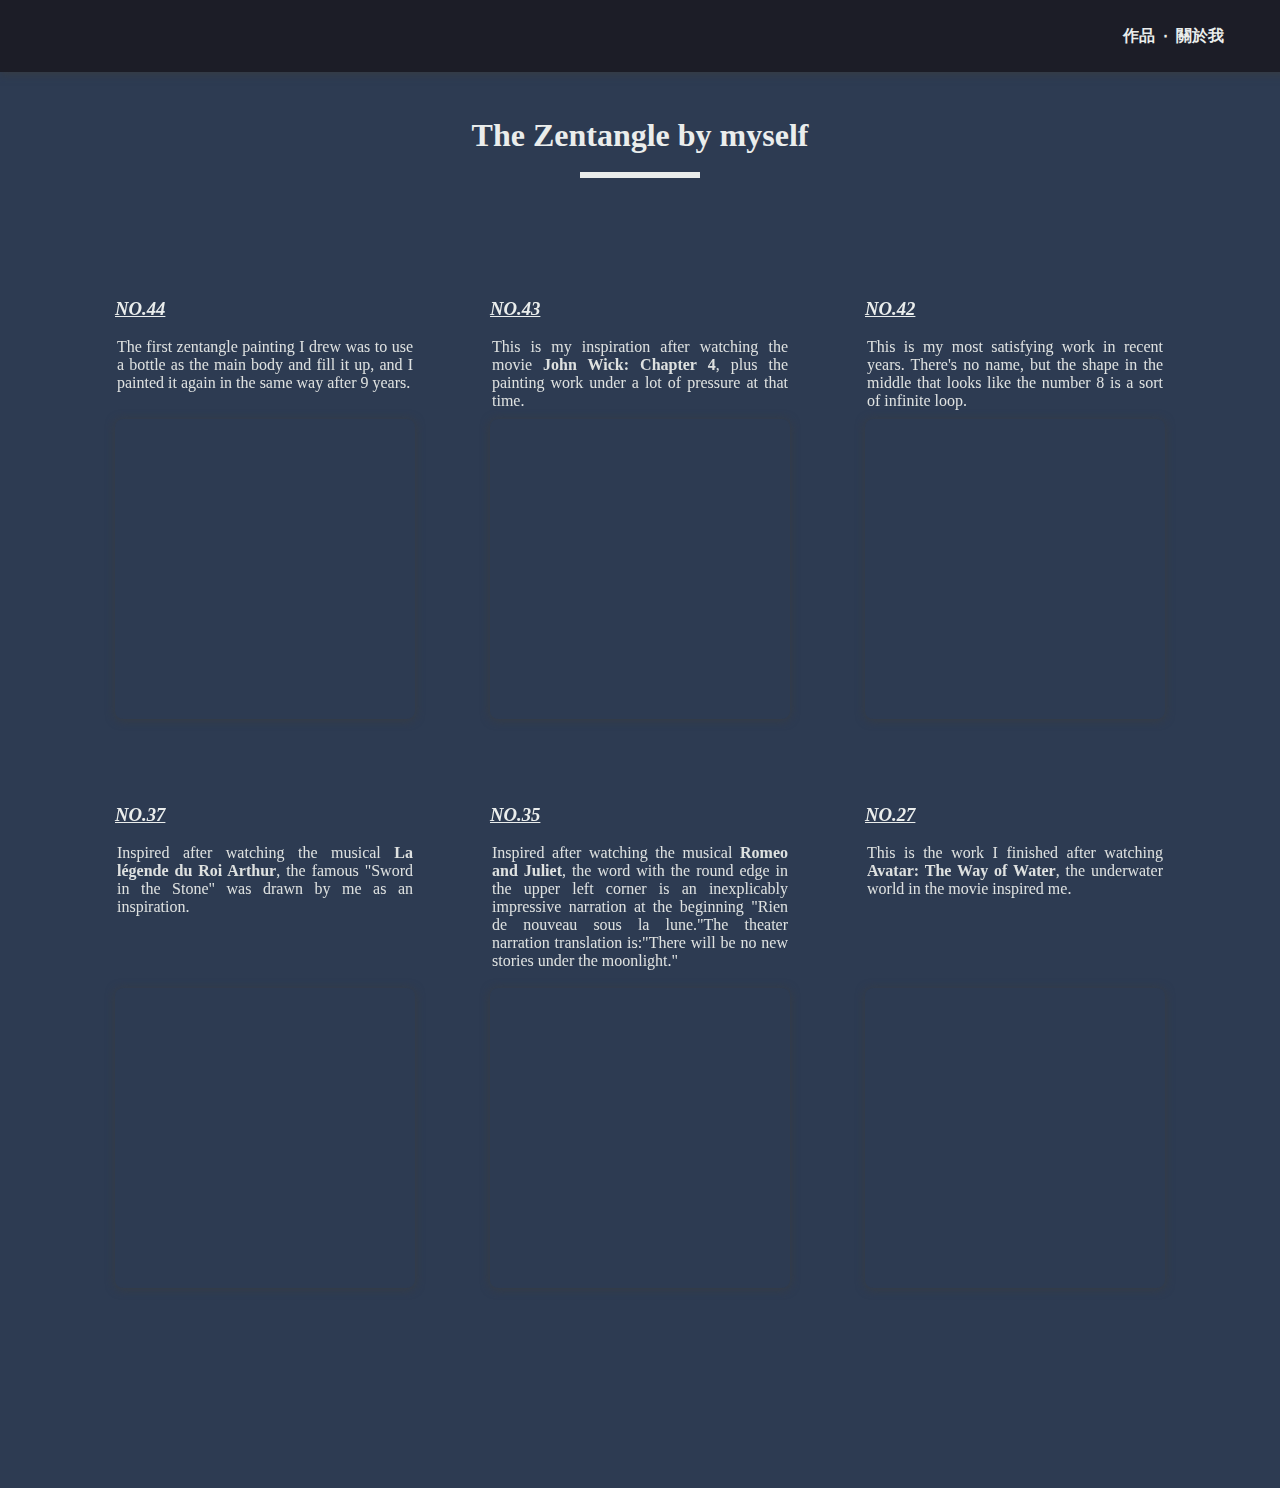
<file: index.html>
<!DOCTYPE html>
<html>
   <head>
      <meta charset="UTF-8"/>
      <meta name="viewport" content="width=device-width, initial-scale=1.0 ">
      <title>MY Zentangle</title>
      <link rel="stylesheet" href="style.css"/>
      <link rel="icon" type="image/png" href="logo2.png">
   </head>
   <body>
      <div class="head-rectangle">
        <a href="index.html"><h4><b>作品</b></h4></a>
        <h4><b>‧</b></h4>
        <a href="my.html"><h4 style="margin-right: 8vh; "><b>關於我</b></h4></a>
      </div>
      <div class="title-1">
         <h1 class="title-h1"><b>The Zentangle by myself</b></h1>
         <div class="black-rectangle"></div>
      </div>
      
         <div class="frame">
            <div class="box" >
                <div class="introduction">
                    <h3><b>NO.44</b></h3>
                    <p style="height: 65px;">The first zentangle painting I drew was to use a bottle as the main body and fill it up, and I painted it again in the same way after 9 years.</p>
                 </div>
                 <iframe loading="lazy" class="image"
                    src="https:&#x2F;&#x2F;www.canva.com&#x2F;design&#x2F;DAFp54_Mj50&#x2F;view?embed" allowfullscreen="allowfullscreen" allow="fullscreen">
                 </iframe>
            </div>
             
            <div class="box" >
                <div class="introduction">
                    <h3><b>NO.43</b></h3>
                    <p style="height: 65px;">This is my inspiration after watching the movie <b>John Wick: Chapter 4</b>, plus the painting work under a lot of pressure at that time.</p>
                 </div>
                 <iframe loading="lazy" class="image"
                    src="https:&#x2F;&#x2F;www.canva.com&#x2F;design&#x2F;DAFp0j2etRo&#x2F;view?embed" allowfullscreen="allowfullscreen" allow="fullscreen">
                 </iframe>
            </div>

            <div class="box" >
                <div class="introduction">
                    <h3><b>NO.42</b></h3>
                    <p style="height: 65px;">This is my most satisfying work in recent years. There's no name, but the shape in the middle that looks like the number 8 is a sort of infinite loop.</p>
                 </div>
                 <iframe loading="lazy" class="image"
                       src="https:&#x2F;&#x2F;www.canva.com&#x2F;design&#x2F;DAFp0jGK8qY&#x2F;view?embed" allowfullscreen="allowfullscreen" allow="fullscreen">
                 </iframe>
            </div>
         </div>

         <div class="frame">
            <div class="box" >
                <div class="introduction">
                    <h3><b>NO.37</b></h3>
                    <p style="height: 128px;">Inspired after watching the musical <b>La légende du Roi Arthur</b>, the famous "Sword in the Stone" was drawn by me as an inspiration.</p>
                 </div>
                 <iframe loading="lazy" class="image"
                       src="https:&#x2F;&#x2F;www.canva.com&#x2F;design&#x2F;DAFp5zBIKys&#x2F;view?embed" allowfullscreen="allowfullscreen" allow="fullscreen">
                 </iframe>
            </div>
                    
            <div class="box" >
                <div class="introduction">
                    <h3><b>NO.35</b></h3>
                    <p style="height: 128px;">Inspired after watching the musical <b>Romeo and Juliet</b>, the word with the round edge in the upper left corner is an inexplicably impressive narration at the beginning "Rien de nouveau sous la lune."The theater narration translation is:"There will be no new stories under the moonlight."</p>
                 </div>
                 <iframe loading="lazy" class="image"
                    src="https:&#x2F;&#x2F;www.canva.com&#x2F;design&#x2F;DAFp0jpMi6k&#x2F;view?embed" allowfullscreen="allowfullscreen" allow="fullscreen">
                 </iframe>
            </div>

            <div class="box" >
                <div class="introduction">
                    <h3><b>NO.27</b></h3>
                    <p style="height: 128px;">This is the work I finished after watching <b>Avatar: The Way of Water</b>, the underwater world in the movie inspired me.</p>
                 </div>
                 <iframe loading="lazy" class="image"
                    src="https://www.canva.com/design/DAFp0g-ImE0/view?embed" allowfullscreen="allowfullscreen" allow="fullscreen">
                 </iframe>
            </div>
         </div>
   </body>
</html>
</file>
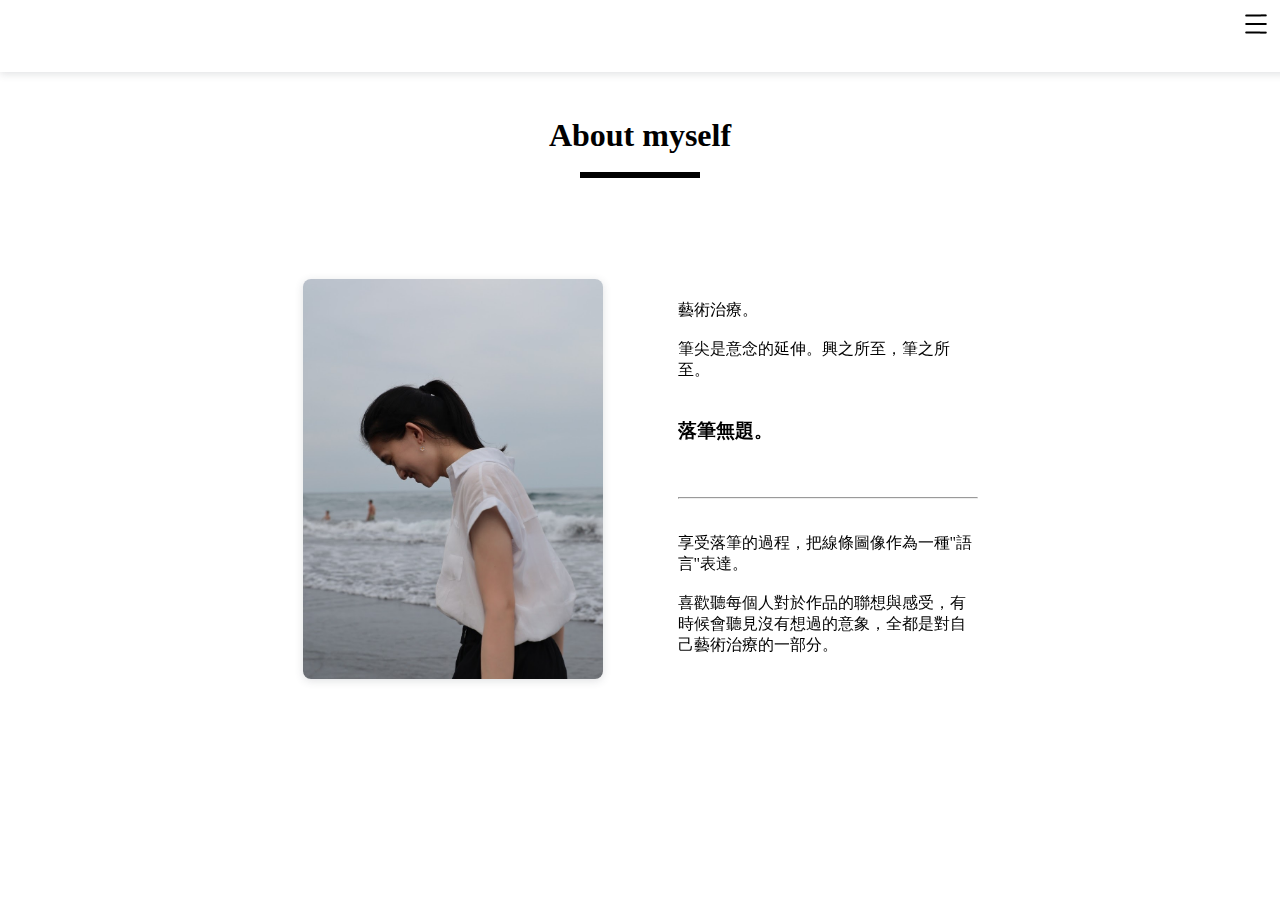
<file: my.html>
<!DOCTYPE html>
<html>
   <head>
      <meta charset="UTF-8"/>
      <meta name="viewport" content="width=device-width, initial-scale=1.0 ">
      <title>MY Zentangle</title>
      <link rel="stylesheet" href="style2.css"/>
      <!-- <link href="https://cdn.jsdelivr.net/npm/bootstrap@5.3.1/dist/css/bootstrap.min.css" rel="stylesheet" integrity="sha384-4bw+/aepP/YC94hEpVNVgiZdgIC5+VKNBQNGCHeKRQN+PtmoHDEXuppvnDJzQIu9" crossorigin="anonymous"> -->
   </head>
   <body>
        <div class="head-rectangle">
            <!-- <a href="index.html"><h4><b>作品</b></h4></a>
            <h4><b>‧</b></h4>
            <a href="my.html"><h4 style="margin-right: 8vh; "><b>關於我</b></h4></a> -->
            <div class="sidebar-button">
                <img id="icon1" class="hidden" src="icon (3).png" alt="Icon 1">
                <img id="icon2" src="icon (1).png" alt="Icon 2">
             </div>
            <div id="sidebar">
                <ul>
                <br>
                <a href="index.html"><h4><b>作品</b></h4></a>
            
                <a href="my.html"><h4 style="margin-right: 8vh; "><b>關於我</b></h4></a>
                </ul>
                <script src="script.js"></script>
             </div>
         </div>

        <div class="title-1">
            <h1 class="title-h1"><b>About myself</b></h1>
            <div class="black-rectangle"></div>
         </div>
      
        <div class="frame">
            <div class="box" >
                 <img loading="lazy" class="image-2"
                    src="myself.jpg"/>
                 
             </div>
             
            <div class="box" >
                <div class="introduction">
                    <h4><b></b></h4>
                    <p>
                        藝術治療。<br><br>
                        筆尖是意念的延伸。興之所至，筆之所至。<br><br>
                        <h3><b>落筆無題。</b></h3>
                        <br>
                    </p>
                    <hr>
                    <p>
                        <br>
                        享受落筆的過程，把線條圖像作為一種"語言"表達。<br><br>
                        喜歡聽每個人對於作品的聯想與感受，有時候會聽見沒有想過的意象，全都是對自己藝術治療的一部分。
                    </p>
                 </div>
             </div>
         </div>
         
        

        <!-- <div class="btn-group">
            <button type="button" class="btn btn-danger">Action</button>
            <button type="button" class="btn btn-danger dropdown-toggle dropdown-toggle-split" data-bs-toggle="dropdown" aria-expanded="false">
              <span class="visually-hidden">Toggle Dropdown</span>
            </button>
            <ul class="dropdown-menu">
              <li><a class="dropdown-item" href="#">Action</a></li>
              <li><a class="dropdown-item" href="#">Another action</a></li>
              <li><a class="dropdown-item" href="#">Something else here</a></li>
              <li><hr class="dropdown-divider"></li>
              <li><a class="dropdown-item" href="#">Separated link</a></li>
            </ul>
         </div>
         <script src="https://cdn.jsdelivr.net/npm/bootstrap@5.3.1/dist/js/bootstrap.bundle.min.js" integrity="sha384-HwwvtgBNo3bZJJLYd8oVXjrBZt8cqVSpeBNS5n7C8IVInixGAoxmnlMuBnhbgrkm" crossorigin="anonymous"></script> -->
   </body>
</html>
</file>
<file: style.css>
body {
    background-color: #2d3b52; 
    /* background-color: #2d3b52; */
    margin-bottom: 20vh;
    /* font-family: Arial, sans-serif; */
  }

.head-rectangle {
    height: 8vh;
    width:100%;
    position: absolute;
    top: 0;
    left: 0;
    background-color:  #1c1d27;
    box-shadow: 0 2px 8px 0 #383c42;
    z-index: 1;
    display: flex;
    padding: 0 1rem;
    align-items: center;
    justify-content: flex-end;
    overflow: hidden;
    flex-direction: row;
    gap: 8px;
}

a {
    text-decoration: none;
}
  
a:link, a:visited {
    color: #eaedec;
}
  
a:hover, a:active {
    color: #eaedec;
}

.title-h1{
    margin-top: 6vh; 
    margin-bottom: 1vh; 
    color: #eaedec;
    text-shadow: 0 2px 8px 0 #383c42;
}

h3{
    color: #eaedec;
    text-decoration: underline;
    font-style: italic;
}

h4{
    color: #eaedec;
}

p{
    color: #DEE1E0;
    text-align: justify;
    text-justify: inter-word; 
    margin-left: 2px;
    margin-right: 2px;
    margin-top: 2px;
    /* font-family: Arial, sans-serif; */
}
.title-1{
    display: flex;
    justify-content: center; 
    align-items: center; 
    height: 25vh;
    flex-direction: column;
}

.introduction{
    flex-shrink: 0; width: 300px;
}

.black-rectangle {
    height: 0.7vh;
    width: 120px;
    margin-top: 1vh;
    background-color: #eaedec;
}


.frame {
    position: relative; 
    width: 100%; 
    /* height: 480px; */
    margin-top: 1.6em; 
    margin-bottom: 0.9em; 
    overflow: hidden;
    will-change: transform;
    display: flex; 
    flex-direction: row;
    /* flex-wrap: wrap; */
    justify-content: center; 
    gap: 35px;
}


@media (max-width: 500px) {
    .frame {
    position: relative; 
    width: 100%; 
    margin-top: 1.6em; 
    margin-bottom: 0.9em; 
    overflow: hidden;
    will-change: transform;
    display: flex; 
    flex-direction: column;
    justify-content: center; 
    align-items: center;
    }

  }

.frame-2 {
    
    position: relative; 
    width: 100%; 
    /* height: 600px; */
    margin-top: 1.6em; 
    margin-bottom: 0.9em; 
    overflow: hidden;
    will-change: transform;
    display: flex; 
    flex-direction: row;
    flex-wrap: wrap;
    justify-content: center; 
    gap: 35px;
}

.box{
    display: flex; 
    align-items: flex-start; 
    flex-direction: column;
    padding: 20px;
}

.image{
    width: 300px; 
    height: 300px; 
    border: none; 
    padding: 0; 
    margin: 0;
    border-radius: 8px; 
    box-shadow: 0 1px 10px 0 #383c42;
    /* box-shadow: 0 2px 8px 0 rgba(255, 255, 255, 0.257); */
}

.image-2{
    width: 300px; 
    height: 400px; 
    border: none; 
    padding: 0; 
    margin: 0;
    border-radius: 8px; 
    box-shadow: 0 2px 8px 0 #24272C;
}

.sidebar-button{
    position: fixed;
    top: 2px;
    right: 2px;
    background-color:rgba(255, 255, 255, 0);
    color: #fff;
    padding: 10px 10px;
    /* cursor: pointer; */
    z-index: 2; 
}

#sidebar {
    position: fixed;
    top: 0;
    right: -250px;
    width: 250px;
    height: 100%;
    background-color: rgba(0, 0, 0, 0); /* 初始時將背景設置為透明 */
    padding: 20px;
    transition: right 0.3s ease;
    z-index: 1;
  }
  
  #sidebar.active {
    right: 0;
    background-color: rgba(0, 0, 0, 0.8); /* 側邊欄顯示時將背景設置為黑色 */
  }
  
  .hidden {
    display: none;
  }
  
  a{
    color: #fff;
  }
</file>
<file: style2.css>
body {
    background-color: white; 
    margin-bottom: 20vh;
  }

.head-rectangle {
    height: 8vh;
    width:100%;
    position: absolute;
    top: 0;
    left: 0;
    background-color: white;
    box-shadow: 0 2px 8px 0 rgba(63,69,81,0.16);
    z-index: 1;
    display: flex;
    padding: 0 1rem;
    align-items: center;
    justify-content: flex-end;
    overflow: hidden;
    flex-direction: row;
    gap: 8px;
}

a {
    text-decoration: none;
}
  
a:link, a:visited {
    color: black;
}
  
a:hover, a:active {
    color: black;
}

.title-h1{
    margin-top: 6vh; 
    margin-bottom: 1vh; 
    color: black;
}

h4{
    color: black;
}
p{
    color: black;
}
.title-1{
    display: flex;
    justify-content: center; 
    align-items: center; 
    height: 25vh;
    flex-direction: column;
}

.introduction{
    flex-shrink: 0; width: 300px;
}

.black-rectangle {
    height: 0.7vh;
    width: 120px;
    margin-top: 1vh;
    background-color: black;
}


.frame {
    position: relative; 
    width: 100%; 
    margin-top: 1.6em; 
    margin-bottom: 0.9em; 
    overflow: hidden;
    will-change: transform;
    display: flex; 
    flex-direction: row;
    justify-content: center; 
    gap: 35px;
}

@media (max-width: 500px) {
    .frame {
    position: relative; 
    width: 100%; 
    margin-top: 1.6em; 
    margin-bottom: 0.9em; 
    overflow: hidden;
    will-change: transform;
    display: flex; 
    flex-direction: column;
    justify-content: center; 
    align-items: center;
    }

}

.frame-2 {
    
    position: relative; 
    width: 100%; 
    /* height: 600px; */
    margin-top: 1.6em; 
    margin-bottom: 0.9em; 
    overflow: hidden;
    will-change: transform;
    display: flex; 
    flex-direction: row;
    flex-wrap: wrap;
    justify-content: center; 
    gap: 35px;
}

.box{
    display: flex; 
    align-items: flex-start; 
    flex-direction: column;
    padding: 20px;
}

.image{
    width: 300px; 
    height: 300px; 
    border: none; 
    padding: 0; 
    margin: 0;
    border-radius: 8px; 
    box-shadow: 0 2px 8px 0 rgba(63,69,81,0.16);
}

.image-2{
    width: 300px; 
    height: 400px; 
    border: none; 
    padding: 0; 
    margin: 0;
    border-radius: 8px; 
    box-shadow: 0 2px 8px 0 rgba(63,69,81,0.16);
}



.sidebar-button{
    position: fixed;
    top: 2px;
    right: 2px;
    background-color:rgba(255, 255, 255, 0);
    color: #fff;
    padding: 10px 10px;
    /* cursor: pointer; */
    z-index: 2; 
}

#sidebar {
    position: fixed;
    top: 0;
    right: -250px;
    width: 250px;
    height: 100%;
    background-color: rgba(0, 0, 0, 0); /* 初始時將背景設置為透明 */
    padding: 20px;
    transition: right 0.3s ease;
    z-index: 1;
  }
  
  #sidebar.active {
    right: 0;
    background-color: rgba(255, 255, 255, 0.8); 
  }
  
  .hidden {
    display: none;
  }
  
  a{
    color: black;
  }
</file>
